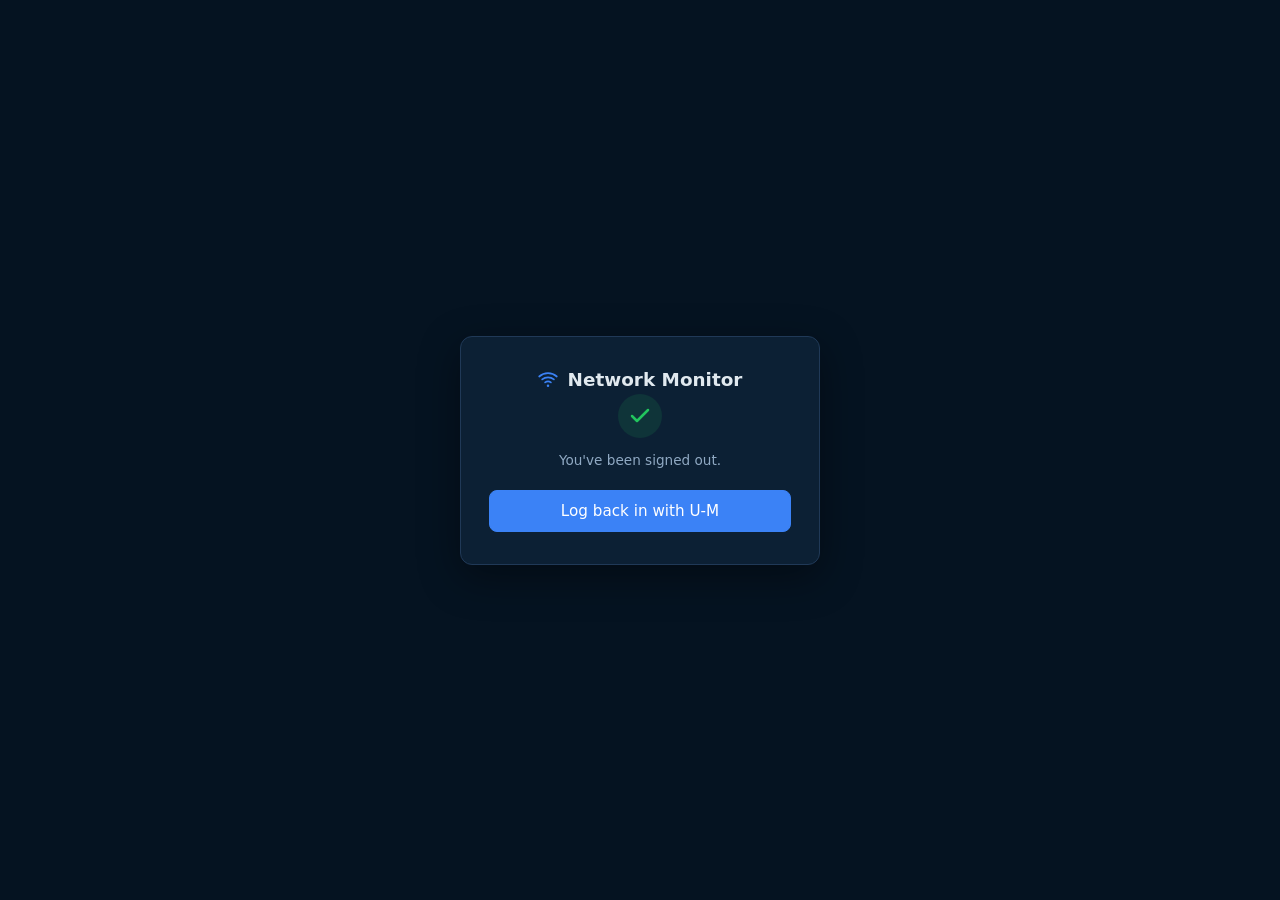
<file: templates/logged_out.html>
<!DOCTYPE html>
<html lang="en">
<head>
  <meta charset="UTF-8" />
  <meta name="viewport" content="width=device-width, initial-scale=1.0" />
  <title>Signed out · Network Monitor</title>
  <link rel="stylesheet" href="/static/css/style.css" />
  <style>
    .login-wrap {
      min-height: 100vh;
      display: flex;
      align-items: center;
      justify-content: center;
      padding: 24px;
    }
    .login-card {
      width: 100%;
      max-width: 360px;
      background: var(--surface);
      border: 1px solid var(--border);
      border-radius: 12px;
      padding: 32px 28px;
      box-shadow: 0 12px 40px rgba(0, 0, 0, 0.4);
      text-align: center;
    }
    .login-card h1 {
      display: flex;
      align-items: center;
      justify-content: center;
      gap: 10px;
      font-size: 1.15rem;
      margin: 0 0 4px;
    }
    .logout-check {
      width: 44px;
      height: 44px;
      margin: 4px auto 14px;
      border-radius: 50%;
      background: rgba(34, 197, 94, 0.12);
      display: flex;
      align-items: center;
      justify-content: center;
    }
    .login-card p.sub {
      color: var(--text-muted);
      font-size: 0.85rem;
      margin: 0 0 22px;
    }
    .login-btn {
      display: block;
      width: 100%;
      box-sizing: border-box;
      margin-top: 6px;
      text-align: center;
      text-decoration: none;
      background: var(--accent);
      border: 1px solid var(--accent);
      color: #fff;
      padding: 11px;
      border-radius: 8px;
      font-size: 0.95rem;
      cursor: pointer;
      transition: filter 0.15s;
    }
    .login-btn:hover { filter: brightness(1.1); }
  </style>
</head>
<body>
  <div class="login-wrap">
    <div class="login-card">
      <h1>
        <svg width="20" height="20" viewBox="0 0 24 24" fill="none" stroke="#3b82f6"
             stroke-width="2" stroke-linecap="round" stroke-linejoin="round">
          <path d="M5 12.55a11 11 0 0 1 14.08 0"/>
          <path d="M1.42 9a16 16 0 0 1 21.16 0"/>
          <path d="M8.53 16.11a6 6 0 0 1 6.95 0"/>
          <line x1="12" y1="20" x2="12.01" y2="20" stroke-width="3"/>
        </svg>
        Network Monitor
      </h1>

      <div class="logout-check">
        <svg width="24" height="24" viewBox="0 0 24 24" fill="none" stroke="#22c55e"
             stroke-width="2.5" stroke-linecap="round" stroke-linejoin="round">
          <polyline points="20 6 9 17 4 12"/>
        </svg>
      </div>

      <p class="sub">You've been signed out.</p>
      <a class="login-btn" href="{{ url_for('main.login') }}">Log back in with U-M</a>
    </div>
  </div>
</body>
</html>
</file>
<file: static/css/style.css>
*, *::before, *::after { box-sizing: border-box; margin: 0; padding: 0; }

/* The HTML `hidden` attribute is authoritative everywhere — base classes that
   set `display` must not override it. This replaces the per-class `[hidden]`
   patches that used to be needed. */
[hidden] { display: none !important; }

:root {
  /* Neutral greys/blacks are tinted toward Michigan Blue (hue ~212°) at their
     original lightness, so the whole UI reads as shades of U-M blue while keeping
     the same contrast ladder. Status colors (up/down/warn/paused) stay as-is. */
  --bg: #051321;
  --surface: #0c2034;
  --surface2: #152c47;
  --border: #203957;
  --text: #e1e9ef;
  --text-muted: #90a9c3;
  --up: #22c55e;
  --down: #ef4444;
  --unknown: #6b7280;
  --warn: #eab308;
  --paused: #a855f7;
  --accent: #3b82f6;
  --header-h: 64px;
  --sidebar-w: 300px;
  /* Brand palette. */
  --um-blue: #00274c;    /* Michigan Blue */
  --um-maize: #ffcb05;   /* Michigan Maize */
}

body {
  font-family: 'Inter', system-ui, -apple-system, sans-serif;
  background: var(--bg);
  color: var(--text);
  height: 100vh;
  display: flex;
  flex-direction: column;
  overflow: hidden;
}

/* ── Header ─────────────────────────────────────── */
/* U-M Alumni Association branding: Michigan Blue bar with a Maize bottom rule. */
header {
  height: var(--header-h);
  background: var(--um-blue);
  border-bottom: 3px solid var(--um-maize);
  display: flex;
  align-items: center;
  padding: 0 20px;
  gap: 20px;
  flex-shrink: 0;
  z-index: 10;
}

header h1 {
  font-size: 16px;
  font-weight: 600;
  letter-spacing: 0.02em;
  color: #fff;
  display: flex;
  align-items: center;
  gap: 12px;
}

/* The Alumni Association logo (drop the artwork at static/img/logo.png; the <img>
   removes itself if the file isn't present yet). Sized by height so a wide wordmark
   stays legible; width follows, capped so it can't crowd out the rest of the bar. */
.brand-logo {
  height: 32px;
  width: auto;
  max-width: 200px;
  object-fit: contain;
  display: block;
  flex-shrink: 0;
  margin: 2px 6px 2px 2px;   /* a little breathing room around the mark */
}
.brand-name { white-space: nowrap; }

header h1 svg { opacity: 0.7; }

.header-stats {
  display: flex;
  gap: 12px;
  margin-left: auto;
  align-items: center;
}

/* ── Status dropdown (collapsed summary → breakdown) ── */
.stat-dropdown { position: relative; }

.stat-summary { gap: 8px; }
.stat-summary .chevron { opacity: 0.7; transition: transform 0.15s; }
.stat-summary[aria-expanded="true"] .chevron { transform: rotate(180deg); }

.dot { width: 8px; height: 8px; border-radius: 50%; flex-shrink: 0; }
.dot.up-dot   { background: var(--up); }
.dot.down-dot { background: var(--down); }
.dot.unk-dot  { background: var(--unknown); }

.stat-menu {
  position: absolute;
  top: calc(100% + 6px);
  left: 0;
  min-width: 170px;
  background: var(--surface2);
  border: 1px solid var(--border);
  border-radius: 8px;
  padding: 6px;
  box-shadow: 0 8px 24px rgba(0, 0, 0, 0.4);
  z-index: 50;
}
.stat-menu-row {
  display: flex;
  align-items: center;
  gap: 8px;
  padding: 6px 8px;
  font-size: 13px;
  border-radius: 5px;
}
.stat-menu-row { cursor: pointer; }
.stat-menu-row:hover { background: var(--surface); }
.stat-menu-row.active { background: var(--surface); outline: 1px solid var(--border); }
.stat-menu-label { flex: 1; color: var(--text-muted); }
.stat-menu-row span:last-child { font-weight: 600; }
.stat-menu-hint {
  margin-top: 4px;
  padding: 6px 8px 2px;
  border-top: 1px solid var(--border);
  font-size: 11px;
  color: var(--text-muted);
}

.btn {
  display: flex;
  align-items: center;
  gap: 6px;
  padding: 6px 14px;
  border-radius: 6px;
  border: 1px solid var(--border);
  background: var(--surface2);
  color: var(--text);
  font-size: 13px;
  cursor: pointer;
  transition: background 0.15s, border-color 0.15s;
}
.btn:hover { background: var(--accent); border-color: var(--accent); }
.btn:active { opacity: 0.8; }
.btn.active { background: var(--accent); border-color: var(--accent); }
.btn svg { flex-shrink: 0; }
a.btn { text-decoration: none; }

/* Header buttons sit on the dark Michigan-Blue bar — a lighter, near-white border
   makes them read as crisp raised controls. (Hover still turns the border accent.) */
header .btn:not(:hover):not(.active) { border-color: rgba(255, 255, 255, 0.35); }

/* ── Location (site) dropdown ──────────────────────── */
/* Reuses the status-dropdown look (.stat-dropdown/.stat-summary/.stat-menu).
   The status dot lives inside the button; each row is a selectable location. */
.site-summary { font-weight: 600; }
.site-menu-name { flex: 1; }
.site-edit-btn {
  display: inline-flex;
  align-items: center;
  justify-content: center;
  width: 22px;
  height: 22px;
  padding: 0;
  margin: -2px -4px -2px 4px;
  border: none;
  border-radius: 4px;
  background: none;
  color: var(--text-muted);
  cursor: pointer;
  flex-shrink: 0;
}
.site-edit-btn:hover { background: var(--surface); color: var(--text); }
.site-delete-warn { margin: 6px 0 0; font-size: 12px; color: var(--text-muted); }
.site-delete-warn strong { color: var(--down); }
.site-menu-add {
  margin-top: 4px;
  padding-top: 8px;
  border-top: 1px solid var(--border);
  border-radius: 0 0 5px 5px;
  color: var(--accent);
}
.site-menu-add:hover { background: var(--surface); }
.site-menu-add svg { flex-shrink: 0; }

.loc-dot { width: 9px; height: 9px; border-radius: 50%; flex-shrink: 0; background: var(--unknown); }
.loc-dot.up   { background: var(--up); box-shadow: 0 0 6px var(--up); }
.loc-dot.down { background: var(--down); box-shadow: 0 0 6px var(--down); }
.loc-dot.off  { background: var(--unknown); }

/* ── Hamburger menu ───────────────────────────────── */
.menu { position: relative; }
.menu-toggle { padding: 6px 9px; }
.menu-panel {
  position: absolute;
  top: calc(100% + 6px);
  right: 0;
  min-width: 160px;
  background: var(--surface2);
  border: 1px solid var(--border);
  border-radius: 8px;
  padding: 6px;
  box-shadow: 0 8px 24px rgba(0, 0, 0, 0.4);
  z-index: 120;
  display: flex;
  flex-direction: column;
  gap: 2px;
}
.menu-item {
  display: block;
  width: 100%;
  text-align: left;
  background: none;
  border: none;
  color: var(--text);
  font-size: 13px;
  font-family: inherit;
  padding: 8px 10px;
  border-radius: 5px;
  cursor: pointer;
  text-decoration: none;
}
.menu-item:hover { background: var(--surface); }
/* Mobile-only menu duplicates of header buttons — revealed inside the ≤768px query. */
.menu-item.mobile-only { display: none; }

/* ── Map controls (bottom-left, over the map) ─────── */
.map-controls {
  position: absolute;
  left: 16px;
  bottom: 16px;
  z-index: 20;
  display: flex;
  gap: 8px;
  flex-wrap: wrap;
}
.map-ctl-btn { box-shadow: 0 4px 12px rgba(0, 0, 0, 0.4); }
/* .btn sets display, which would override the `hidden` attribute — see the other
   precedents in this file. */
.map-ctl-btn[hidden] { display: none; }
/* The mobile collapse toggle only exists on mobile (revealed in the ≤768px query). */
#map-ctl-toggle { display: none; }

/* "Set map area" mode: instructions + reset, top-center over the map. */
#map-area-hint {
  position: absolute;
  top: 16px;
  left: 50%;
  transform: translateX(-50%);
  z-index: 25;
  display: flex;
  align-items: center;
  gap: 10px;
  background: var(--surface2);
  border: 1px solid var(--border);
  border-radius: 8px;
  padding: 8px 14px;
  font-size: 13px;
  box-shadow: 0 8px 24px rgba(0, 0, 0, 0.45);
}
#map-area-hint[hidden] { display: none; }
#map-area-hint .btn-sm { padding: 4px 10px; font-size: 12px; }

/* Aerial imagery credit — required by the imagery licence, so it stays visible
   (unobtrusively) whenever the photo is shown. */
#map-attrib {
  position: absolute;
  right: 12px;
  bottom: 8px;
  z-index: 20;
  font-size: 10px;
  color: var(--text-muted);
  background: rgba(15, 17, 23, 0.6);
  padding: 2px 6px;
  border-radius: 4px;
  pointer-events: none;
}
#map-attrib[hidden] { display: none; }

/* ── Layout ─────────────────────────────────────── */
.main {
  display: flex;
  flex: 1;
  overflow: hidden;
}

/* ── Map ─────────────────────────────────────────── */
#map-container {
  flex: 1;
  position: relative;
  overflow: hidden;
}

#map-svg {
  width: 100%;
  height: 100%;
  cursor: grab;
}

#map-svg:active { cursor: grabbing; }
/* Setting the map area is a rectangle drag, not a pan. */
/* While dragging a map-area / auto-crop rectangle, stop the browser from panning
   the page on touch so the rectangle can be drawn on mobile. */
#map-svg.setting-area { cursor: crosshair; touch-action: none; }
#map-svg.setting-area:active { cursor: crosshair; }

.grid-line { stroke: var(--border); stroke-width: 1; }

/* ── Aerial basemap ──────────────────────────────── */
/* Tiles are decorative backdrop: they must never intercept a click meant for a
   node, a pan, or the map-area rubber band. */
.basemap-tiles, .basemap-scrim { pointer-events: none; }
/* Dark wash over the photo. Without it the green/red status colours get lost
   against sunlit grass, pale roofs and open water. Applied as one rect rather than
   an SVG filter on ~200 <image> elements, which would be far more expensive. */
.basemap-scrim { fill: rgba(15, 17, 23, 0.45); }

/* Rubber band while dragging out a new map area. */
.area-select {
  fill: rgba(59, 130, 246, 0.15);
  stroke: #3b82f6;
  stroke-width: 1.5;
  stroke-dasharray: 6 4;
  vector-effect: non-scaling-stroke;
  pointer-events: none;
}

/* Over the photo, node icons are counter-scaled by 1/k to hold a constant on-screen
   size — so link strokes must be too, or they'd end up hairline when zoomed in and
   slabs when zoomed out. non-scaling-stroke puts width AND dash pattern in screen
   space, which is what we want in both modes. */
.ap-link, .sw-link { vector-effect: non-scaling-stroke; }

/* ── Switch nodes ────────────────────────────────── */
.switch-node { cursor: pointer; }
#map-svg.editing .switch-node { cursor: move; }

.switch-node rect {
  stroke-width: 2;
  transition: filter 0.2s;
}
.switch-node text {
  font-size: 13px;
  fill: var(--text);
  pointer-events: none;
  font-family: inherit;
}
.switch-node text.sw-ip { font-size: 9px; fill: var(--text-muted); }
/* Over the aerial photo the switch box shrinks to AP scale, so match the AP label
   size there; the plain grid keeps the larger 13px. */
#map-svg.photo-on .switch-node text { font-size: 9px; }

.switch-node.status-up    rect { fill: #14422a; stroke: var(--up); }
.switch-node.status-down  rect { fill: #4c1515; stroke: var(--down); }
.switch-node.status-unknown rect { fill: #1f2937; stroke: var(--unknown); }

.switch-node.selected rect { stroke-width: 3; filter: drop-shadow(0 0 8px currentColor); }
.switch-node.dimmed   { opacity: 0.25; }

/* Offline (down) devices flash red so an outage is impossible to miss, even over the
   dimmed aerial photo. Applied at the node-group level so it covers switch boxes, AP
   circles and 'other' diamonds alike; the AP ring keeps its own opacity pulse. */
.switch-node.status-down,
.node.status-down,
.other-node.status-down { animation: down-flash 1s ease-in-out infinite; }

@keyframes down-flash {
  0%, 100% { filter: drop-shadow(0 0 1px #ef4444); }
  50%      { filter: drop-shadow(0 0 10px #ef4444) drop-shadow(0 0 5px #ff4d4d) brightness(1.4); }
}

/* ── AP nodes ────────────────────────────────────── */
.node { cursor: pointer; }
#map-svg.editing .node { cursor: move; }
.node circle.bg  { stroke-width: 1.5; }
.node circle.ring { fill: none; stroke-width: 2; opacity: 0.3; }
.node text.ap-label {
  font-size: 9px;
  fill: var(--text-muted);
  text-anchor: middle;
  pointer-events: none;
  font-family: inherit;
}

.node.status-up      circle.bg { fill: #16532d; stroke: var(--up); }
.node.status-down    circle.bg { fill: #4c1515; stroke: var(--down); }
.node.status-unknown circle.bg { fill: #1f2937; stroke: var(--unknown); }

.node.status-up    circle.ring { stroke: var(--up); }
.node.status-down  circle.ring { stroke: var(--down); animation: ap-pulse 1.5s ease-in-out infinite; }
.node.selected circle.bg { stroke-width: 3; }
.node.dimmed { opacity: 0.2; }

@keyframes ap-pulse {
  0%, 100% { opacity: 0.15; }
  50%       { opacity: 0.8; }
}

/* ── Frequent-outage devices (amber) ─────────────── */
/* Amber for up/unknown; a current 'down' still shows red (more specific). */
.node.frequent circle.bg   { fill: #3a2c08; stroke: var(--warn); }
.node.frequent circle.ring { stroke: var(--warn); }
.node.frequent.status-down circle.bg   { fill: #4c1515; stroke: var(--down); }
.node.frequent.status-down circle.ring { stroke: var(--down); }

.switch-node.frequent rect { fill: #3a2c08; stroke: var(--warn); }
.switch-node.frequent.status-down rect { fill: #4c1515; stroke: var(--down); }

/* ── Other devices (diamonds) ────────────────────── */
.other-node { cursor: pointer; }
#map-svg.editing .other-node { cursor: move; }
.other-node rect.bg { stroke-width: 1.5; }
.other-node text.ap-label {
  font-size: 9px;
  fill: var(--text-muted);
  text-anchor: middle;
  pointer-events: none;
  font-family: inherit;
}
.other-node.status-up      rect.bg { fill: #16532d; stroke: var(--up); }
.other-node.status-down    rect.bg { fill: #4c1515; stroke: var(--down); }
.other-node.status-unknown rect.bg { fill: #1f2937; stroke: var(--unknown); }
.other-node.selected rect.bg { stroke-width: 3; }
.other-node.dimmed { opacity: 0.2; }
.other-node.frequent rect.bg { fill: #3a2c08; stroke: var(--warn); }
.other-node.frequent.status-down rect.bg { fill: #4c1515; stroke: var(--down); }

/* Over the photo the always-on node text labels are hidden (a hover tooltip shows the
   status instead); they stay visible while editing so devices can be told apart, and
   a "Show labels" toggle (adds .labels-on) can force them on. */
#map-svg.photo-on:not(.editing):not(.labels-on) .sw-label,
#map-svg.photo-on:not(.editing):not(.labels-on) .sw-ip,
#map-svg.photo-on:not(.editing):not(.labels-on) .node text.ap-label,
#map-svg.photo-on:not(.editing):not(.labels-on) .other-node text.ap-label { display: none; }

/* Marquee multi-select (Edit Map → Select). */
#map-svg.selecting { cursor: crosshair; }
.marquee-rect {
  fill: rgba(255, 203, 5, 0.12);
  stroke: var(--um-maize);
  stroke-width: 1.5;
  vector-effect: non-scaling-stroke;
  pointer-events: none;
}
.switch-node.group-selected rect,
.node.group-selected circle.bg,
.other-node.group-selected rect.bg { stroke: var(--um-maize); stroke-width: 3; }
.switch-node.group-selected,
.node.group-selected,
.other-node.group-selected { filter: drop-shadow(0 0 4px var(--um-maize)); }

/* ── Paused / disabled devices ───────────────────── */
/* Muted slate with a dashed outline; no status color, no pulse. */
.node.status-disabled circle.bg     { fill: #2b1f43; stroke: var(--paused); stroke-dasharray: 3 2; }
.node.status-disabled circle.ring   { stroke: transparent; }
.switch-node.status-disabled rect   { fill: #2b1f43; stroke: var(--paused); stroke-dasharray: 4 3; animation: none; }
.other-node.status-disabled rect.bg { fill: #2b1f43; stroke: var(--paused); stroke-dasharray: 3 2; }

.device-status-dot.disabled { background: var(--paused); box-shadow: none; }
/* Purple corner dot on a node = Slack notifications paused (still monitored). */
.notif-dot { fill: var(--paused); stroke: var(--bg); stroke-width: 1.5; pointer-events: none; }
.dot.paused-dot { background: var(--paused); }
.badge-paused { background: var(--paused); color: #fff; }
.device-item.paused { opacity: 0.6; }

.detail-monitor { margin-top: 8px; display: flex; flex-direction: column; gap: 6px; }
.detail-monitor .btn { width: 100%; justify-content: center; }

.ap-link.dimmed { opacity: 0.06; }

/* Switch → parent-switch (uplink) backbone links */
.sw-link { stroke-linecap: round; }
.sw-link.dimmed { opacity: 0.12; }

/* ── Tooltip ─────────────────────────────────────── */
#tooltip {
  position: fixed;
  background: var(--surface2);
  border: 1px solid var(--border);
  border-radius: 8px;
  padding: 12px 16px;
  font-size: 13px;
  pointer-events: none;
  opacity: 0;
  transition: opacity 0.15s;
  z-index: 100;
  min-width: 200px;
  box-shadow: 0 8px 24px rgba(0,0,0,0.4);
}
#tooltip.visible { opacity: 1; }
#tooltip .tip-name { font-weight: 600; margin-bottom: 6px; font-size: 14px; }
#tooltip .tip-row {
  display: flex;
  justify-content: space-between;
  gap: 16px;
  padding: 2px 0;
  color: var(--text-muted);
}
#tooltip .tip-row span:last-child { color: var(--text); }

/* ── Sidebar ─────────────────────────────────────── */
#sidebar {
  width: var(--sidebar-w);
  background: var(--surface);
  border-left: 1px solid var(--border);
  display: flex;
  flex-direction: column;
  overflow: hidden;
  flex-shrink: 0;
}

/* Drag handle between the map and the device list. A thin hit-area with a hairline
   that highlights on hover/drag. */
#sidebar-resizer {
  flex: 0 0 6px;
  cursor: col-resize;
  position: relative;
  z-index: 15;
  background: transparent;
}
#sidebar-resizer::before {
  content: '';
  position: absolute;
  inset: 0 2px;
  background: var(--accent);
  opacity: 0;
  transition: opacity 0.15s;
}
#sidebar-resizer:hover::before,
body.resizing-sidebar #sidebar-resizer::before { opacity: 1; }
body.resizing-sidebar { cursor: col-resize; user-select: none; }

.sidebar-header {
  padding: 10px 12px 10px 16px;
  font-size: 12px;
  font-weight: 600;
  text-transform: uppercase;
  letter-spacing: 0.08em;
  color: var(--text-muted);
  border-bottom: 1px solid var(--border);
  flex-shrink: 0;
  display: flex;
  align-items: center;
  justify-content: space-between;
  gap: 8px;
}
.sidebar-add {
  text-transform: none;
  letter-spacing: normal;
  padding: 5px 10px;
  font-size: 12px;
}

.sidebar-search {
  padding: 10px 12px;
  border-bottom: 1px solid var(--border);
  flex-shrink: 0;
}
.sidebar-search input {
  width: 100%;
  box-sizing: border-box;
  padding: 7px 10px;
  font-size: 12px;
  color: var(--text);
  background: var(--bg);
  border: 1px solid var(--border);
  border-radius: 6px;
  outline: none;
  transition: border-color 0.1s;
}
.sidebar-search input::placeholder { color: var(--text-muted); }
.sidebar-search input:focus { border-color: var(--accent); }
.search-count { margin-top: 6px; font-size: 11px; color: var(--text-muted); }

/* ── Sidebar filters ─────────────────────────────── */
.sidebar-filters {
  border-bottom: 1px solid var(--border);
  flex-shrink: 0;
}
.filter-toggle {
  display: flex;
  align-items: center;
  gap: 6px;
  width: 100%;
  padding: 8px 12px;
  background: none;
  border: none;
  color: var(--text-muted);
  font-size: 12px;
  cursor: pointer;
}
.filter-toggle:hover { color: var(--text); }
.filter-panel { padding: 4px 12px 10px; display: flex; flex-direction: column; gap: 8px; }
.filter-group { display: flex; flex-wrap: wrap; gap: 6px 10px; align-items: center; }
.filter-group-label {
  width: 100%;
  font-size: 10px;
  font-weight: 700;
  letter-spacing: 0.08em;
  text-transform: uppercase;
  color: var(--text-muted);
}
.filter-group label {
  display: flex;
  align-items: center;
  gap: 5px;
  font-size: 12px;
  color: var(--text);
  cursor: pointer;
}
.filter-group input { accent-color: var(--accent); cursor: pointer; }

#device-list {
  overflow-y: auto;
  flex: 1;
}

.device-item {
  display: flex;
  align-items: center;
  gap: 10px;
  padding: 10px 16px;
  border-bottom: 1px solid var(--border);
  cursor: pointer;
  transition: background 0.1s;
}
.device-item:hover { background: var(--surface2); }
.device-item.selected { background: var(--surface2); border-left: 3px solid var(--accent); }

.device-status-dot {
  width: 10px;
  height: 10px;
  border-radius: 50%;
  flex-shrink: 0;
}
.device-status-dot.up      { background: var(--up); box-shadow: 0 0 6px var(--up); }
.device-status-dot.down    { background: var(--down); box-shadow: 0 0 6px var(--down); }
.device-status-dot.unknown { background: var(--unknown); }

.device-info { flex: 1; min-width: 0; }
.device-info .name {
  font-size: 13px;
  font-weight: 500;
  white-space: nowrap;
  overflow: hidden;
  text-overflow: ellipsis;
}
.device-info .ip {
  font-size: 11px;
  color: var(--text-muted);
  margin-top: 1px;
}

/* Collapsible "switch & connected devices" group in the sidebar sections. */
.group-caret {
  flex-shrink: 0;
  width: 14px;
  padding: 0;
  margin: 0 -4px 0 0;
  border: none;
  background: none;
  color: var(--text-muted);
  font-size: 10px;
  line-height: 1;
  cursor: pointer;
}
.group-caret:hover { color: var(--text); }
.device-item.group-head .name { font-weight: 600; }
.group-suffix { color: var(--text-muted); font-weight: 400; font-size: 11px; }
/* Connected-device rows nested under a switch head: indented, with a nesting line. */
.device-item.group-child { padding-left: 34px; position: relative; }
.device-item.group-child::before {
  content: '';
  position: absolute;
  left: 21px;
  top: 0;
  bottom: 0;
  width: 1px;
  background: var(--border);
}


/* ── Detail panel ────────────────────────────────── */
#detail-panel {
  position: fixed;            /* top/left/width/height set in JS to match the list */
  background: var(--surface2);
  border: 1px solid var(--border);
  padding: 14px 16px;
  overflow-y: auto;
  display: none;
  z-index: 60;               /* over the map, under modals */
  box-shadow: -6px 0 16px rgba(0, 0, 0, 0.35);
}
#detail-panel.visible { display: block; }
#detail-panel h3 { font-size: 13px; font-weight: 600; margin-bottom: 10px; }

.detail-head {
  display: flex;
  align-items: flex-start;
  justify-content: space-between;
  gap: 8px;
}
.detail-head h3 { margin-bottom: 0; }
.detail-close {
  background: none;
  border: none;
  color: var(--text-muted);
  font-size: 20px;
  line-height: 1;
  cursor: pointer;
  padding: 0 4px;
  border-radius: 4px;
  flex-shrink: 0;
}
.detail-close:hover { background: var(--surface); color: var(--text); }
.detail-row {
  display: flex;
  justify-content: space-between;
  align-items: flex-start;   /* top-align so a wrapped value lines up with its label */
  gap: 16px;                 /* keep the value off the label when it wraps */
  font-size: 12px;
  padding: 3px 0;
  color: var(--text-muted);
}
.detail-row > span:first-child { flex-shrink: 0; }   /* label keeps its width */
.detail-row span:last-child {
  color: var(--text);
  text-align: right;
  min-width: 0;              /* allow the value to shrink + wrap instead of overflowing */
  overflow-wrap: anywhere;   /* break a long DNS name to fit the value column */
}
.detail-row a { color: var(--accent); text-decoration: none; }
.detail-row a:hover { text-decoration: underline; }

/* ── History sparkline ───────────────────────────── */
.sparkline {
  display: flex;
  gap: 2px;
  margin-top: 10px;
  align-items: flex-end;
  height: 30px;
}
.spark-bar {
  flex: 1;
  border-radius: 2px;
  min-width: 3px;
}
.spark-bar.up      { background: var(--up); }
.spark-bar.down    { background: var(--down); }
.spark-bar.unknown { background: var(--border); }

/* ── Notes block (detail panel) ─────────────────── */
.notes-block {
  margin-top: 12px;
  display: flex;
  flex-direction: column;
  gap: 6px;
}
.notes-block label {
  font-size: 11px;
  font-weight: 600;
  color: var(--text-muted);
  text-transform: uppercase;
  letter-spacing: 0.06em;
}
.notes-block textarea {
  width: 100%;
  min-height: 64px;
  resize: vertical;
  background: var(--bg);
  border: 1px solid var(--border);
  border-radius: 6px;
  color: var(--text);
  font-size: 12px;
  font-family: inherit;
  padding: 7px 10px;
  transition: border-color 0.15s;
}
.notes-block textarea:focus { outline: none; border-color: var(--accent); }
.notes-block textarea::placeholder { color: var(--text-muted); }
.notes-actions {
  display: flex;
  align-items: center;
  gap: 8px;
}
.note-status {
  font-size: 11px;
  color: var(--text-muted);
}

/* ── Scrollbar ───────────────────────────────────── */
::-webkit-scrollbar { width: 6px; }
::-webkit-scrollbar-track { background: transparent; }
::-webkit-scrollbar-thumb { background: var(--border); border-radius: 3px; }

/* ── Sidebar section labels ──────────────────────── */
.sidebar-section-label {
  display: flex;
  align-items: center;
  gap: 6px;
  padding: 6px 16px 4px;
  font-size: 10px;
  font-weight: 700;
  letter-spacing: 0.1em;
  color: var(--text-muted);
  background: var(--bg);
  border-bottom: 1px solid var(--border);
  position: sticky;
  top: 0;
  z-index: 1;
  cursor: pointer;
  user-select: none;
}
.sidebar-section-label:hover { color: var(--text); }
.sidebar-section-label .sec-caret {
  font-size: 9px; line-height: 1; width: 9px; color: var(--text-muted);
}

.badge {
  display: inline-block;
  font-size: 9px;
  padding: 1px 4px;
  border-radius: 3px;
  background: var(--accent);
  color: white;
  margin-right: 4px;
  vertical-align: middle;
  font-weight: 700;
}
.badge-warn { background: var(--warn); color: var(--um-blue); }
/* Notifications-paused chip: emoji only, no coloured pill. */
.badge-notif { background: transparent; padding: 0; font-size: 11px; }

/* ── AP child list in detail panel ──────────────── */
.ap-child-list {
  margin-top: 8px;
  max-height: 120px;
  overflow-y: auto;
}
.ap-child {
  display: flex;
  align-items: center;
  gap: 6px;
  font-size: 11px;
  padding: 3px 0;
  cursor: pointer;
  color: var(--text-muted);
}
.ap-child:hover { color: var(--text); }
.ap-child-name { flex: 1 1 auto; min-width: 0; overflow: hidden; text-overflow: ellipsis; white-space: nowrap; }
.ap-child-meta { color: var(--text-muted); font-size: 10.5px; flex: 0 0 auto; }
.ap-child-action {
  flex: 0 0 auto; font-size: 10.5px; padding: 1px 7px; border-radius: 4px;
  border: 1px solid var(--border); background: var(--surface); color: var(--text-muted); cursor: pointer;
}
.ap-child-action:hover { color: var(--text); border-color: var(--text-muted); }
.ev-resolve-form { display: inline-flex; align-items: center; gap: 4px; flex: 0 0 auto; }
.ev-resolve-form input { font-size: 10.5px; padding: 1px 4px; width: auto;
  border: 1px solid var(--border); border-radius: 4px; background: var(--bg); color: var(--text); }
.ev-detail-hint { font-size: 11px; color: var(--text-muted); margin: 6px 0; font-style: italic; }

/* ── Modal ───────────────────────────────────────── */
.modal-overlay {
  position: fixed;
  inset: 0;
  background: rgba(0, 0, 0, 0.6);
  z-index: 200;
  display: flex;
  align-items: center;
  justify-content: center;
}

.modal {
  background: var(--surface);
  border: 1px solid var(--border);
  border-radius: 10px;
  width: 420px;
  max-width: calc(100vw - 32px);
  box-shadow: 0 16px 48px rgba(0, 0, 0, 0.5);
  /* Never taller than the viewport. The modal is a flex column so the header and
     footer stay pinned while the body scrolls — this is the PERMANENT fix for
     "new popup is too tall for the window", so per-modal max-height overrides
     shouldn't be needed. A modal that wraps its body/footer in a <form> gets the
     column passed through via the `.modal > form` rule below. */
  display: flex;
  flex-direction: column;
  max-height: calc(100vh - 40px);
}

/* Pass the flex column through a wrapping <form> so `.modal-body` can still be the
   scroll container and the footer stays at the bottom. */
.modal > form {
  display: flex;
  flex-direction: column;
  min-height: 0;
  flex: 1 1 auto;
}

.modal-header {
  display: flex;
  align-items: center;
  padding: 14px 16px;
  border-bottom: 1px solid var(--border);
  gap: 12px;
  flex-shrink: 0;   /* stay pinned; only the body scrolls */
}

.modal-tabs {
  display: flex;
  gap: 4px;
  flex: 1;
}

.modal-title { flex: 1; font-size: 14px; font-weight: 600; }

.ua-filters {
  display: flex;
  flex-wrap: wrap;
  gap: 6px 14px;
  padding: 10px 16px;
  border-bottom: 1px solid var(--border);
}
.ua-filters label {
  display: inline-flex;
  align-items: center;
  gap: 6px;
  font-size: 12px;
  color: var(--text-muted);
  cursor: pointer;
}
.ua-filters input { accent-color: var(--accent); cursor: pointer; }

.modal-tab {
  padding: 5px 14px;
  border-radius: 5px;
  border: 1px solid transparent;
  background: none;
  color: var(--text-muted);
  font-size: 13px;
  cursor: pointer;
  transition: background 0.15s, color 0.15s;
}
.modal-tab:hover { background: var(--surface2); color: var(--text); }
.modal-tab.active {
  background: var(--surface2);
  border-color: var(--border);
  color: var(--text);
  font-weight: 600;
}

.modal-close {
  background: none;
  border: none;
  color: var(--text-muted);
  font-size: 20px;
  cursor: pointer;
  line-height: 1;
  padding: 2px 6px;
  border-radius: 4px;
}
.modal-close:hover { background: var(--surface2); color: var(--text); }

/* The scroll region: takes the leftover height and scrolls when content overflows,
   keeping the whole modal within `max-height` (see `.modal`). */
.modal-body {
  padding: 16px;
  display: flex;
  flex-direction: column;
  gap: 12px;
  flex: 1 1 auto;
  min-height: 0;
  overflow-y: auto;
}

.form-row { display: flex; flex-direction: column; gap: 5px; }

/* "Also pause connected devices" checkbox in the pause confirm dialog */
.confirm-check {
  display: flex; align-items: center; gap: 8px;
  margin-top: 14px; font-size: 13px; cursor: pointer; color: var(--text);
}
.confirm-check input { width: auto; flex: 0 0 auto; accent-color: var(--accent); }

/* Monitoring-stale banner (agent gone quiet) */
#stale-banner {
  display: flex;
  align-items: center;
  gap: 9px;
  padding: 9px 16px;
  font-size: 13px;
  font-weight: 600;
  color: var(--um-blue);
  background: var(--warn);
  border-bottom: 1px solid #b8880a;
}
#stale-banner svg { flex-shrink: 0; }

/* Scheduled pauses */
.sp-datetime { display: flex; gap: 12px; }
.sp-datetime .form-row { flex: 1; }
/* Inline checkbox rows in the Mark-an-event form (ongoing? / add start? / add end?). */
.ev-check-row {
  display: flex; align-items: center; gap: 8px;
  font-size: 13px; font-weight: 600; color: var(--text);
  cursor: pointer; margin: 4px 0;
}
.ev-check-row input[type="checkbox"] { width: auto; flex: 0 0 auto; margin: 0; accent-color: var(--accent); }
.sp-device-list {
  max-height: 180px;
  overflow-y: auto;
  border: 1px solid var(--border);
  border-radius: 6px;
  padding: 8px 10px;
  background: var(--bg);
}

/* The schedule-pause form is tall (name + mode + 4 date/time fields + device
   list) — cap the modal to the viewport and scroll its body so it never runs off
   the screen. Header/footer stay fixed. */
#sp-form-overlay .modal {
  max-height: min(720px, calc(100vh - 40px));
  display: flex;
  flex-direction: column;
}
#sp-form-overlay #sp-form {
  display: flex;
  flex-direction: column;
  flex: 1;
  min-height: 0;
}
#sp-form-overlay .modal-body { overflow-y: auto; min-height: 0; }
.sp-dev-group { margin-bottom: 8px; }
.sp-dev-sw, .sp-dev-child {
  display: flex; align-items: center; gap: 7px;
  font-size: 13px; padding: 3px 0; cursor: pointer;
}
.sp-dev-child { padding-left: 20px; color: var(--text-muted); }
/* Override the .form-row input rule (width:100% + box styling) — these are
   inline checkboxes, not text fields. */
.sp-device-list input[type="checkbox"] {
  width: auto;
  flex: 0 0 auto;
  margin: 0;
  padding: 0;
  accent-color: var(--accent);
}
.sp-dev-sw strong { font-weight: 600; color: var(--text); }

/* Device picker: "Device list" (with search) vs "Activity log" toggle. */
.sp-device-list { max-height: 240px; }
.dp-toolbar {
  position: sticky;
  top: -8px;                     /* cancel the container's 8px top padding */
  margin: -8px -10px 6px;        /* full-bleed over the container padding */
  padding: 8px 10px;
  background: var(--bg);
  border-bottom: 1px solid var(--border);
  display: flex; align-items: center; gap: 8px;
  z-index: 1;
}
.dp-tabs { display: inline-flex; gap: 4px; flex: 0 0 auto; }
.dp-tab {
  font-size: 12px; padding: 3px 9px; border-radius: 5px;
  border: 1px solid var(--border); background: var(--surface);
  color: var(--text-muted); cursor: pointer; white-space: nowrap;
}
.dp-tab.active { background: var(--accent); border-color: var(--accent); color: #fff; }
.dp-search {
  flex: 1 1 auto; min-width: 0; width: auto;
  font-size: 12px; padding: 4px 8px;
  border: 1px solid var(--border); border-radius: 5px;
  background: var(--surface); color: var(--text);
}
.dp-search:focus { outline: none; border-color: var(--accent); }
/* Activity-log view of the picker: chronological rows, each a selectable device. */
.dp-log-entry {
  display: flex; align-items: flex-start; gap: 7px;
  padding: 4px 2px; font-size: 12px; cursor: pointer;
}
.dp-log-entry .log-text { color: var(--text-muted); }
.dp-log-entry input[type="checkbox"] { margin-top: 2px; }
.dp-log-noselect { cursor: default; padding-left: 21px; }   /* align under the checkbox column */
.sp-item {
  display: flex; align-items: center; justify-content: space-between; gap: 12px;
  padding: 10px 0; border-bottom: 1px solid var(--border);
}
.sp-item:last-child { border-bottom: none; }
.sp-item-main { flex: 1 1 auto; min-width: 0; }
.sp-item-name { font-weight: 600; display: flex; align-items: center; gap: 8px; flex-wrap: wrap; }
.sp-item-when { font-size: 12.5px; color: var(--text); margin-top: 2px; }
.sp-item-devs { font-size: 12px; color: var(--text-muted); margin-top: 2px; }
.sp-item-desc { font-size: 12.5px; color: var(--text-muted); margin-top: 2px; font-style: italic; }
.sp-item-cat { font-size: 12px; color: var(--text-muted); margin-top: 1px; }
.sp-item-actions { display: flex; gap: 6px; flex-shrink: 0; }

/* Event Logs sections (Happening now / Upcoming / Past) */
.ev-section + .ev-section { margin-top: 14px; }
.ev-section-label {
  font-size: 11px; font-weight: 700; text-transform: uppercase; letter-spacing: 0.08em;
  color: var(--text-muted); padding-bottom: 4px; border-bottom: 1px solid var(--border);
}
.sp-badge {
  font-size: 10px; font-weight: 700; text-transform: uppercase; letter-spacing: 0.04em;
  padding: 2px 7px; border-radius: 10px; background: var(--surface2); color: var(--text-muted);
}
.sp-badge.active { background: var(--paused); color: #fff; }
.sp-badge.sp-mode-notif { background: var(--accent); color: #fff; }
.sp-badge.sp-mode-mon   { background: var(--paused); color: #fff; }

/* Pause-mode radio selector (device pause dialog + schedule form): radio on the
   left, title with its description stacked beneath it. */
.pause-mode { display: flex; flex-direction: column; gap: 12px; }
.pause-mode label {
  display: flex; align-items: flex-start; gap: 9px; cursor: pointer;
}
.pause-mode input { width: auto; flex: 0 0 auto; margin-top: 3px; accent-color: var(--accent); }
.pause-mode-text { display: flex; flex-direction: column; gap: 2px; }
.pause-mode-title { font-size: 13px; font-weight: 600; color: var(--text); }
.pause-mode-desc { font-size: 12px; line-height: 1.4; color: var(--text-muted); }
.detail-muted-note { margin-top: 6px; font-size: 11.5px; color: var(--text-muted); }
.ua-item {
  display: flex; gap: 9px; align-items: flex-start;
  padding: 8px 0; border-bottom: 1px solid var(--border);
}
.ua-item:last-child { border-bottom: none; }
.ua-item-body { flex: 1; min-width: 0; }
.ua-item-when { font-size: 11.5px; color: var(--text-muted); }
.ua-item-main { font-size: 13px; color: var(--text); margin-top: 2px; }

/* Action color dots on log rows and filter buttons. */
.ua-dot {
  width: 8px; height: 8px; border-radius: 50%; flex-shrink: 0;
  display: inline-block; background: transparent;
}
.ua-item .ua-dot { margin-top: 4px; }
.ua-dot.added               { background: var(--up); }       /* added device = green */
.ua-dot.deleted             { background: var(--down); }      /* deleted device = red */
.ua-dot.changed_monitoring  { background: var(--paused); }    /* pause/resume/schedule/cancel = purple */
.ua-dot.changed_maintenance { background: var(--accent); }    /* maintenance mark/edit/unmark = blue */
.ua-dot.other               { background: var(--unknown); }   /* everything else = grey */
.form-row > label { font-size: 12px; font-weight: 600; color: var(--text-muted); }
.form-row .optional { font-weight: 400; }

.form-row > input,
.form-row > select {
  background: var(--bg);
  border: 1px solid var(--border);
  border-radius: 6px;
  color: var(--text);
  font-size: 13px;
  padding: 7px 10px;
  width: 100%;
  transition: border-color 0.15s;
  font-family: inherit;
}
.form-row input:focus,
.form-row select:focus { outline: none; border-color: var(--accent); }
.form-row select option { background: var(--surface); }

/* Use a custom caret (native arrow hugs the box edge and ignores padding) so we
   can inset it, leaving a small buffer between the caret and the box's edge. */
.form-row select {
  appearance: none;
  -webkit-appearance: none;
  -moz-appearance: none;
  padding-right: 30px;
  background-image: url("data:image/svg+xml,%3Csvg xmlns='http://www.w3.org/2000/svg' width='12' height='12' viewBox='0 0 24 24' fill='none' stroke='%239ca3af' stroke-width='2'%3E%3Cpolyline points='6 9 12 15 18 9'/%3E%3C/svg%3E");
  background-repeat: no-repeat;
  background-position: right 12px center;
}

.modal-error {
  background: #4c1515;
  border: 1px solid var(--down);
  border-radius: 6px;
  color: #fca5a5;
  font-size: 12px;
  padding: 8px 12px;
}

/* "View only" badge shown to non-admin (read-only) users in the header. */
.view-only-badge {
  display: inline-block;
  margin-left: 8px;
  padding: 2px 8px;
  border-radius: 999px;
  font-size: 11px;
  font-weight: 600;
  letter-spacing: 0.3px;
  color: var(--text-muted);
  background: var(--surface2, rgba(148, 163, 184, 0.15));
  border: 1px solid var(--border);
  vertical-align: middle;
  cursor: default;
}
/* Admin viewer-preview: the badge is present-but-hidden for admins and only shows
   while previewing; the one rule below hides every edit affordance client-side. */
.view-only-badge.preview-only { display: none; }
body.preview-viewer .view-only-badge.preview-only { display: inline-block; }
body.preview-viewer .admin-only { display: none !important; }

/* Settings modal (hamburger → Settings). */
.settings-note { font-size: 12px; color: var(--text); margin-bottom: 4px; }
.settings-section { border-top: 1px solid var(--border); padding-top: 14px; margin-top: 4px; }
.settings-section:first-of-type { border-top: none; padding-top: 0; }
.settings-section-title {
  font-size: 11px; font-weight: 700; letter-spacing: 0.5px;
  text-transform: uppercase; color: var(--text); margin-bottom: 10px;
}
/* Keep the settings panel's text brighter (near-white) than the muted default used
   elsewhere — labels/hints included. */
#settings-form .form-row > label,
#settings-form .settings-hint { color: var(--text); }
/* Individual setting names read lighter than the uppercase section headers. */
#settings-form .form-row > label { font-weight: 400; }
/* A setting's description is hidden until its ⓘ icon is clicked, then shown as a small
   popover pointing up at the icon. Positioned (viewport-fixed) by JS so the scrolling
   modal-body can't clip it. */
.info-wrap { position: relative; display: inline-flex; vertical-align: middle; }
.settings-hint {
  display: none;
  position: fixed;
  z-index: 250;
  width: 230px;
  max-width: calc(100vw - 24px);
  background: var(--surface2);
  border: 1px solid var(--border);
  border-radius: 8px;
  padding: 9px 11px;
  font-size: 11.5px;
  font-weight: 400;
  line-height: 1.45;
  color: var(--text);
  box-shadow: 0 10px 30px rgba(0, 0, 0, 0.5);
  --caret-x: 50%;
}
.settings-hint.show { display: block; }
/* Caret: a bordered triangle pointing up at the icon (down when flipped above). */
.settings-hint::before, .settings-hint::after {
  content: ""; position: absolute; left: var(--caret-x);
  width: 0; height: 0; border: 7px solid transparent;
}
.settings-hint::before { bottom: 100%; transform: translateX(-50%); border-bottom-color: var(--border); }
.settings-hint::after  { bottom: 100%; transform: translateX(-50%); margin-bottom: -1px;
                         border-width: 6px; border-bottom-color: var(--surface2); }
.settings-hint.place-above::before { bottom: auto; top: 100%; border-bottom-color: transparent; border-top-color: var(--border); }
.settings-hint.place-above::after  { bottom: auto; top: 100%; margin-bottom: 0; margin-top: -1px;
                                     border-bottom-color: transparent; border-top-color: var(--surface2); }
.info-toggle {
  display: inline-flex; align-items: center; justify-content: center;
  width: 15px; height: 15px; margin-left: 6px; padding: 0;
  border: none; background: none; color: var(--text-muted);
  cursor: pointer; vertical-align: middle; flex-shrink: 0;
}
.info-toggle svg { width: 14px; height: 14px; }
.info-toggle:hover, .info-toggle.active { color: var(--accent); }

/* Demo-build disclaimer popup (DEMO_DATA). */
.demo-modal { max-width: 460px; }
.demo-modal .modal-body p { margin: 0 0 12px; line-height: 1.5; font-size: 13.5px; }
.demo-modal .modal-body p:last-child { margin-bottom: 0; }
.demo-modal-sub { color: var(--text-muted); }

/* Deleted Devices page (hamburger → Deleted devices). */
.deleted-list { display: flex; flex-direction: column; gap: 6px; }
.deleted-item {
  display: flex; flex-direction: column; gap: 2px;
  text-align: left; width: 100%;
  background: var(--surface2); border: 1px solid var(--border);
  border-radius: 8px; padding: 9px 12px; cursor: pointer; color: var(--text);
}
.deleted-item:hover { border-color: var(--accent); }
.deleted-name { font-weight: 600; font-size: 13px; }
.deleted-meta { font-size: 11px; color: var(--text-muted); }
.settings-section .form-row { margin-bottom: 14px; }
.settings-section .form-row:last-child { margin-bottom: 0; }
.settings-section .form-row > input[type="number"] { max-width: 140px; }
.settings-toggle-row {
  display: grid;
  grid-template-columns: 1fr auto;
  align-items: center;
  column-gap: 12px;
}
.settings-toggle-row > input[type="checkbox"] {
  width: 18px; height: 18px; accent-color: var(--accent); cursor: pointer;
  justify-self: end;
}

.modal-footer {
  display: flex;
  justify-content: flex-end;
  gap: 8px;
  padding: 12px 16px;
  border-top: 1px solid var(--border);
  flex-shrink: 0;   /* stay pinned at the bottom; only the body scrolls */
}
/* Pause confirm (3 buttons): "Pause now" | "Schedule a pause" | "Cancel". */
.modal-footer.confirm-reordered #confirm-accept { order: 1; }
.modal-footer.confirm-reordered #confirm-extra  { order: 2; }
.modal-footer.confirm-reordered #confirm-cancel { order: 3; }

.btn-primary { background: var(--accent); border-color: var(--accent); }
.btn-primary:hover { background: #2563eb; border-color: #2563eb; }

.btn-danger { background: var(--down); border-color: var(--down); color: #fff; }
.btn-danger:hover { background: #dc2626; border-color: #dc2626; }

/* Soft buttons: lighter than the detail-panel (surface2) background. */
.btn-soft { background: #353c54; border-color: #434c6a; color: var(--text); }
.btn-soft:hover { background: #404a68; border-color: #4d5882; }

/* Pause = amber, Resume = green. */
.btn-edit { background: var(--warn); border-color: var(--warn); color: var(--um-blue); }
.btn-edit:hover { background: #d4a008; border-color: #d4a008; }
.btn-pause { background: var(--paused); border-color: var(--paused); color: #fff; }
.btn-pause:hover { background: #9333ea; border-color: #9333ea; }
.btn-resume { background: var(--up); border-color: var(--up); color: #0c1f14; }
.btn-resume:hover { background: #1aa34a; border-color: #1aa34a; }
/* Schedule event — purple, outlined so it stays distinct from the solid purple
   Pause-monitoring button directly above it. */
.btn-schedule { background: transparent; border-color: var(--paused); color: var(--paused); }
.btn-schedule:hover { background: var(--paused); border-color: var(--paused); color: #fff; }

/* Save-note button (shown only when the note has unsaved changes) is green. */
#note-save { background: var(--up); border-color: var(--up); color: #0c1f14; }
#note-save:hover { background: #1aa34a; border-color: #1aa34a; }

/* ── Confirm dialog ──────────────────────────────── */
#modal-delete { margin-right: auto; }   /* push Delete to the left of the footer */
#confirm-overlay { z-index: 300; }       /* above the edit modal when both open */

.confirm-modal { width: 380px; }
.confirm-modal h3 { font-size: 15px; font-weight: 600; margin-bottom: 8px; }
.confirm-modal p { font-size: 13px; color: var(--text-muted); line-height: 1.5; }
.confirm-modal p strong { color: var(--text); }

/* ── Detail panel actions (view log / delete) ────── */
.detail-actions {
  margin-top: 14px;
  padding-top: 12px;
  border-top: 1px solid var(--border);
  display: flex;
  gap: 8px;
}
.detail-actions .btn { flex: 1; justify-content: center; }

/* "View recent activity" button, above the notes section */
.detail-activity { margin-top: 12px; }
.detail-activity .btn { width: 100%; justify-content: center; }

/* ── Activity log modal ──────────────────────────── */
.log-modal {
  width: 640px;
  max-width: calc(100vw - 32px);
  /* Open at a fixed size right away (before items load) so the modal doesn't grow
     as content streams in; the body scrolls within it. */
  height: min(680px, calc(100vh - 80px));
  max-height: calc(100vh - 80px);
  display: flex;
  flex-direction: column;
}
/* Centered spinner shown in a log pane while its data loads. */
.log-loading { display: flex; align-items: center; justify-content: center; min-height: 240px; flex: 1; }
.log-spinner {
  width: 26px; height: 26px; border-radius: 50%;
  border: 3px solid var(--border); border-top-color: var(--accent);
  animation: log-spin 0.8s linear infinite;
}
@keyframes log-spin { to { transform: rotate(360deg); } }
.log-modal .modal-header { justify-content: space-between; }
.log-title { font-size: 15px; font-weight: 600; flex: 1; }
#log-export { padding: 5px 10px; font-size: 12px; }

/* Tab bar for the site-wide logs view (Device Logs / User Activity / Scheduled Pauses). */
.log-tabs {
  display: flex;
  gap: 4px;
  padding: 8px 16px 0;
  border-bottom: 1px solid var(--border);
}
/* Each tab's content fills the modal; its inner .log-body scrolls. */
.log-pane {
  display: flex;
  flex-direction: column;
  flex: 1;
  min-height: 0;
}
.sp-pane-footer {
  padding: 12px 16px;
  border-top: 1px solid var(--border);
  display: flex;
  align-items: center;
  justify-content: space-between;
  gap: 8px;
}
.ev-edit-toolbar { display: flex; align-items: center; gap: 8px; flex: 1; }
.ev-sel-count { font-size: 12px; color: var(--text-muted); margin-right: auto; }
.ev-check { margin-right: 4px; flex-shrink: 0; }
.ev-event-item.clickable { cursor: pointer; }
.ev-event-item.clickable:hover { background: var(--surface2); }
.ev-pause-item { opacity: 0.85; }
.ev-detail-cat { display: flex; align-items: center; gap: 8px; margin: 8px 0 6px; font-size: 16px; }
.ev-detail-desc { color: var(--text-muted); margin-bottom: 8px; }
.ev-detail-actions { display: flex; gap: 8px; margin-top: 12px; flex-wrap: wrap; }
/* Keep the event-detail actions (Edit / Delete / Save) pinned to the bottom of the
   popup so they're always visible without scrolling. Full-bleed over the body padding;
   the body's bottom padding is removed so the bar sits flush with the popup edge. */
#ev-detail-overlay .modal-body { padding-bottom: 0; }
#ev-detail-overlay .ev-detail-actions {
  position: sticky;
  bottom: 0;
  margin: 12px -16px 0;
  padding: 12px 16px;
  background: var(--surface);
  border-top: 1px solid var(--border);
  z-index: 1;
}
.ev-detail-activity { margin-top: 14px; }
.ev-section-head { display: flex; align-items: center; justify-content: space-between; gap: 8px; }
.ev-section-head .btn { padding: 4px 10px; font-size: 12px; }
.ev-detail-log { margin-top: 6px; max-height: 240px; overflow-y: auto; }
/* Right-aligned event tag(s) marking a log entry as part of an event (an overlay). A
   blue circle with a category icon; sits at the far right of the log row. */
.log-event-tags { display: inline-flex; gap: 5px; flex-shrink: 0; margin-left: 8px; align-self: center; }
.log-event-tag {
  display: inline-flex; align-items: center; justify-content: center;
  width: 20px; height: 20px; padding: 0; border: none; cursor: pointer;
  border-radius: 50%; background: var(--accent); color: #fff;
  transition: filter 0.12s;
}
.log-event-tag:hover { filter: brightness(1.15); }
.log-event-tag svg { width: 12px; height: 12px; }
/* Sidebar event symbol: same blue circle + category icon as the log tag (view-only). */
.device-event-icon {
  flex-shrink: 0;
  display: inline-flex; align-items: center; justify-content: center;
  width: 18px; height: 18px; border-radius: 50%;
  background: var(--accent); color: #fff;
}
.device-event-icon svg { width: 11px; height: 11px; }
.modal-footer-spacer { flex: 1; }
.ev-inline-toggle { display: flex; align-items: center; gap: 6px; font-size: 13px; margin: 8px 0; cursor: pointer; color: var(--text-muted); }

.log-filters {
  display: flex;
  flex-direction: column;
  gap: 10px;
  padding: 10px 16px;
  border-bottom: 1px solid var(--border);
}
.log-filters label {
  display: flex;
  align-items: center;
  gap: 6px;
  font-size: 12px;
  color: var(--text-muted);
  cursor: pointer;
}
.log-filters input { accent-color: var(--accent); cursor: pointer; }
/* Dots identify the event colors in the filter menu; the 5px top margin is for
   aligning next to multi-line log entries, so drop it in these single-line labels. */
.log-filters label .log-cat-dot { margin-top: 0; }

/* Compact "Filters" dropdown that replaces the always-open checkbox rows. The
   checkboxes themselves are unchanged (all filter logic reads them by selector);
   they're just tucked into a popover to reclaim vertical space. */
.log-filter-bar {
  position: relative;
  padding: 10px 16px;
  border-bottom: 1px solid var(--border);
}
.filter-dropdown-btn {
  display: inline-flex;
  align-items: center;
  gap: 6px;
  padding: 6px 12px;
  border-radius: 6px;
  background: var(--surface2);
  border: 1px solid var(--border);
  color: var(--text);
  font-size: 12px;
  font-family: inherit;
  cursor: pointer;
}
.filter-dropdown-btn:hover,
.filter-dropdown-btn.has-active { border-color: var(--accent); }
.filter-count-badge {
  display: inline-flex;
  align-items: center;
  justify-content: center;
  min-width: 16px;
  height: 16px;
  padding: 0 4px;
  border-radius: 999px;
  background: var(--accent);
  color: #fff;
  font-size: 10px;
  font-weight: 700;
}
.filter-count-badge[hidden] { display: none; }
.filter-popover {
  position: absolute;
  top: calc(100% - 4px);
  left: 16px;
  z-index: 30;
  min-width: 220px;
  max-width: calc(100vw - 40px);
  padding: 12px;
  background: var(--surface2);
  border: 1px solid var(--border);
  border-radius: 8px;
  box-shadow: 0 8px 24px rgba(0, 0, 0, 0.4);
  max-height: 60vh;
  overflow-y: auto;
}
.filter-popover[hidden] { display: none; }
/* Neutralize the panels' own bar borders/padding now that they sit inside a popover. */
#log-filter-popover .log-filters { padding: 0; border-bottom: none; }
#log-filter-popover .log-filters + .log-filters { margin-top: 12px; padding-top: 12px; border-top: 1px solid var(--border); }
.ua-filters.filter-popover {
  flex-direction: column;
  gap: 8px;
  border-bottom: none;
}

.log-body { padding: 12px 16px; overflow-y: auto; flex: 1; min-height: 0; }

/* Small date subtitle separating one day's log entries from the next. */
.log-day {
  font-size: 11px;
  font-weight: 700;
  letter-spacing: 0.03em;
  color: var(--text-muted);
  padding: 8px 0 5px;
  margin-top: 8px;
  border-top: 1px solid var(--border);
}
.log-day:first-child { margin-top: 0; padding-top: 2px; border-top: none; }

.log-entry {
  display: flex;
  align-items: flex-start;
  gap: 8px;
  font-size: 12.5px;
  line-height: 1.45;
  padding: 6px 0;
  border-bottom: 1px solid var(--border);
}
.log-entry:last-child { border-bottom: none; }
.log-entry.clickable { cursor: pointer; border-radius: 5px; }
.log-entry.clickable:hover { background: var(--surface2); }
.log-text { flex: 1; }

.log-cat-dot {
  width: 8px;
  height: 8px;
  border-radius: 50%;
  margin-top: 5px;
  flex-shrink: 0;
  background: var(--text-muted);
}
/* Dot color by event type. */
.log-cat-dot.down         { background: var(--warn); }     /* offline = yellow */
.log-cat-dot.tracked      { background: var(--up); }       /* new device = green */
.log-cat-dot.unknown      { background: #ffffff; }         /* unknown = white */
.log-cat-dot.paused       { background: var(--paused); }   /* paused = purple */
.log-cat-dot.app_downtime { background: var(--down); }     /* app downtime = red */
.log-cat-dot.maintenance        { background: var(--accent); }  /* maintenance = blue */
.log-cat-dot.lightning          { background: #eab308; }        /* lightning = yellow */
.log-cat-dot.power_outage       { background: var(--down); }    /* power outage = red */
.log-cat-dot.scheduled_downtime { background: var(--paused); }  /* scheduled downtime = purple */
.log-cat-dot.other              { background: var(--unknown); } /* other = grey */
.log-cat-dot.deleted            { background: var(--unknown); } /* device deleted = grey */
.log-cat-dot.event              { background: var(--accent); }  /* event-related = blue */
.log-cat-dot.frequent           { background: var(--warn); }    /* frequent-outage = amber */

/* Maintenance actions on a log row (Mark / Edit / Unmark). */
.log-actions {
  margin-left: auto;
  display: inline-flex;
  gap: 6px;
  flex-shrink: 0;
  opacity: 0;                       /* only shown while hovering the row */
  pointer-events: none;
  transition: opacity 0.12s;
}
.log-entry:hover .log-actions { opacity: 1; pointer-events: auto; }
.log-action {
  background: none;
  border: 1px solid var(--border);
  color: var(--text-muted);
  font-size: 11px;
  padding: 2px 8px;
  border-radius: 4px;
  cursor: pointer;
  white-space: nowrap;
}
.log-action:hover { background: var(--surface2); color: var(--text); border-color: var(--accent); }
.log-action.log-del-pause { color: var(--danger, #e5534b); border-color: rgba(229, 83, 75, 0.5); }
.log-action.log-del-pause:hover { background: rgba(229, 83, 75, 0.14); color: #ff6b61; border-color: var(--danger, #e5534b); }
.maint-hint { font-size: 12px; color: var(--text-muted); line-height: 1.45; margin-bottom: 4px; }
.muted-note { font-size: 12px; color: var(--text-muted); line-height: 1.45; margin: 0 0 12px; }

.log-tracked { font-size: 13px; font-weight: 600; margin-bottom: 14px; }
.log-section { margin-bottom: 14px; }
.log-section h4 {
  font-size: 11px;
  text-transform: uppercase;
  letter-spacing: 0.06em;
  color: var(--text-muted);
  margin-bottom: 6px;
}
.log-empty { font-size: 12px; color: var(--text-muted); padding: 4px 0; }
.log-note {
  font-size: 11px;
  color: var(--text-muted);
  margin-top: 12px;
  padding-top: 8px;
  border-top: 1px solid var(--border);
}

/* ── Last-updated footer ─────────────────────────── */
#last-updated {
  padding: 6px 16px;
  font-size: 11px;
  color: var(--text-muted);
  border-top: 1px solid var(--border);
  flex-shrink: 0;
}

/* The hamburger and the device-count dropdown were reordered within the header so
   the layout can differ on mobile (see the media query) WITHOUT changing desktop.
   `.header-stats` still carries margin-left:auto, so these `order`s reproduce the
   original desktop cluster exactly: [#devices · View Log · Check Now · hamburger]. */
header > .header-stats { order: 1; }
header > .menu         { order: 2; }   /* hamburger last, on desktop */
#stat-dropdown         { order: -1; }  /* #devices first in the cluster, on desktop */

/* Mobile bottom view-toggle: hidden on desktop, shown inside the media query. */
.view-toggle { display: none; }
/* Flex line-break helper: a no-op on desktop; forces a row wrap on mobile (below). */
.hdr-break { display: none; }

/* ════════════════════════════════════════════════════════════════════════
   Mobile (≤768px) ONLY. Desktop layout above is untouched.
   • Header row 1: [Network Monitor ·········· hamburger]
     then flowing / wrapping dynamically: location · #up · View Log · Check Now
   • The map and the devices list are separate full-screen views, toggled from a
     fixed bottom bar. Edit Map stays bottom-left on the map view.
   ════════════════════════════════════════════════════════════════════════ */
@media (max-width: 768px) {
  header {
    height: auto;
    flex-wrap: wrap;
    align-items: center;
    padding: 10px 12px;
    padding-top: calc(10px + env(safe-area-inset-top, 0px));
    gap: 8px;
  }
  header h1 { order: 0; font-size: 16px; }          /* title back, top-left */
  header > .menu { order: 1; margin-left: auto; }   /* hamburger, top-right */
  .hdr-break { display: block; order: 2; flex-basis: 100%; height: 0; margin: 0; }  /* ends row 1 */
  /* Ungroup the toolbar buttons: display:contents dissolves the .header-stats box so
     its children join the header's flex-wrap directly and each wraps on its own (so
     e.g. location + #up can sit alone on a row). Ordered individually below. */
  header > .header-stats { display: contents; }
  #site-dropdown { order: 3; }                       /* location */
  #stat-dropdown { order: 4; margin-left: 0; }       /* # up/down */
  #btn-view-log  { order: 5; }                       /* View Log */
  #btn-check-now { order: 6; }                       /* Check Now */

  /* The four toolbar controls form a tidy 2-up grid under the title row:
     [ location | # up/down ] then [ View Log | Check Now ] — even widths + heights
     instead of the old free-flow wrap that looked haphazard. */
  #site-dropdown, #stat-dropdown, #btn-view-log, #btn-check-now {
    flex: 1 1 calc(50% - 4px);
    min-width: 0;
  }
  #site-dropdown > .stat-summary,
  #stat-dropdown > .stat-summary,
  #btn-view-log, #btn-check-now {
    width: 100%;
    height: 40px;
  }
  /* Dropdown triggers: label left, chevron pinned right; action buttons centered. */
  #site-dropdown .stat-summary .chevron,
  #stat-dropdown .stat-summary .chevron { margin-left: auto; }
  #site-summary-text, #stat-summary-text {
    overflow: hidden; text-overflow: ellipsis; white-space: nowrap;
  }
  #btn-view-log, #btn-check-now { justify-content: center; }

  /* View Log + Check Now move into the hamburger on mobile to save toolbar space. */
  #btn-view-log, #btn-check-now { display: none; }
  .menu-item.mobile-only { display: block; }

  /* One view at a time; each fills the width. Default (no body class) = map. */
  #map-container, #sidebar { width: 100%; }
  #sidebar { border-left: none; padding-bottom: 60px; }
  #sidebar-resizer { display: none; }   /* full-width panes on mobile — no resize */
  body:not(.view-list) #sidebar { display: none; }
  body.view-list #map-container { display: none; }
  body.view-list #sidebar { display: flex; }

  /* Single-device panel → full-screen overlay (overrides the JS-set inline box). */
  #detail-panel.visible {
    position: fixed !important;
    top: 0 !important; left: 0 !important;
    width: 100% !important; height: 100% !important;
    border-left: none;
    overflow-y: auto;
    z-index: 70;                 /* above the toggle bar (and the tooltip) */
  }

  /* Touch has no hover, so the map tooltip only ever ends up stuck over the tapped
     node / the open detail panel — suppress it on mobile. */
  #tooltip { display: none !important; }

  /* Stack the date + time pickers instead of side-by-side — they don't fit on a
     narrow screen and were overlapping (Schedule a pause / Mark maintenance forms). */
  .sp-datetime { flex-direction: column; }

  /* Larger, more legible detail-panel text; the device name is proportionally the
     biggest. The action buttons (View recent activity / Check now / Edit device /
     Pause monitoring) and the close ✕ are .btn / .detail-close and set their own
     font-size, so they're intentionally left unchanged. */
  #detail-panel h3   { font-size: 21px; }   /* device name */
  .detail-row        { font-size: 15px; }
  .ap-child          { font-size: 14px; }
  .notes-block label { font-size: 14px; }
  .detail-muted-note { font-size: 13px; }

  /* Map controls: position them FIXED (same reference as the toggle bar) and above
     it, bottom-left. As an absolute child of #map-container they'd be measured from
     that element's 100vh box — which extends behind the browser chrome on iOS — so
     they'd never actually clear the fixed toggle. Fixed + a higher z-index fixes
     that. Still hidden in list view (their #map-container parent is display:none). */
  .map-controls {
    position: fixed;
    left: 16px;
    right: 16px;                                             /* so buttons can wrap */
    bottom: calc(64px + env(safe-area-inset-bottom, 0px));   /* toggle + gap */
    z-index: 45;                                             /* above the toggle */
    flex-direction: column-reverse;   /* toggle stays at the bottom; controls stack up */
    align-items: flex-start;
  }
  /* Collapse the row behind one icon; #map-ctl-toggle expands it via body.map-ctl-open. */
  #map-ctl-toggle { display: inline-flex; }
  body:not(.map-ctl-open) .map-controls > .btn:not(#map-ctl-toggle) { display: none; }

  /* The imagery credit is hidden on mobile to keep the small map view uncluttered. */
  #map-attrib { display: none !important; }

  /* Drag-precise placement tools are impractical on touch — keep only Recenter and
     Set opening view (plus Edit Map). Hide Select / Stack all / Set map area. */
  #btn-select, #btn-gather, #btn-map-area { display: none !important; }
  #map-area-hint {
    left: 12px;
    right: 12px;
    transform: none;
    flex-wrap: wrap;
    justify-content: center;
    text-align: center;
  }

  /* Fixed bottom toggle bar. Its 52px content area sits above the iOS home
     indicator (the safe-area padding). */
  .view-toggle {
    display: flex;
    position: fixed;
    left: 0; right: 0; bottom: 0;
    height: calc(52px + env(safe-area-inset-bottom, 0px));
    padding-bottom: env(safe-area-inset-bottom, 0px);
    background: var(--surface);
    border-top: 1px solid var(--border);
    z-index: 40;
  }
  .view-toggle button {
    flex: 1;
    display: flex; align-items: center; justify-content: center; gap: 6px;
    background: none; border: none;
    color: var(--text-muted);
    font-size: 14px; font-weight: 600;
    cursor: pointer;
  }
  .view-toggle button.active { color: var(--accent); }

  /* Activity log fills the whole screen on mobile so there's room for the entries
     without the desktop side margins. */
  .log-modal {
    width: 100vw;
    max-width: 100vw;
    height: 100dvh;
    max-height: 100dvh;
    border-radius: 0;
    border: none;
  }
}

/* Transient popups (bottom-right) — e.g. "Check now" completion. */
#toast-host {
  position: fixed; bottom: 20px; right: 20px; z-index: 2000;
  display: flex; flex-direction: column; gap: 8px; align-items: flex-end;
  pointer-events: none;
}
.toast {
  pointer-events: auto;
  max-width: 320px; padding: 12px 14px; border-radius: 8px;
  background: var(--surface); color: var(--text);
  border: 1px solid var(--border); border-left: 4px solid var(--accent);
  box-shadow: 0 8px 24px rgba(0, 0, 0, 0.4);
  font-size: 13px; line-height: 1.45; white-space: pre-line; cursor: pointer;
  opacity: 0; transform: translateY(8px);
  transition: opacity 0.2s ease, transform 0.2s ease;
}
.toast.show { opacity: 1; transform: none; }
.toast-up   { border-left-color: var(--up); }
.toast-down { border-left-color: var(--down); }
.toast-info { border-left-color: var(--accent); }
</file>
